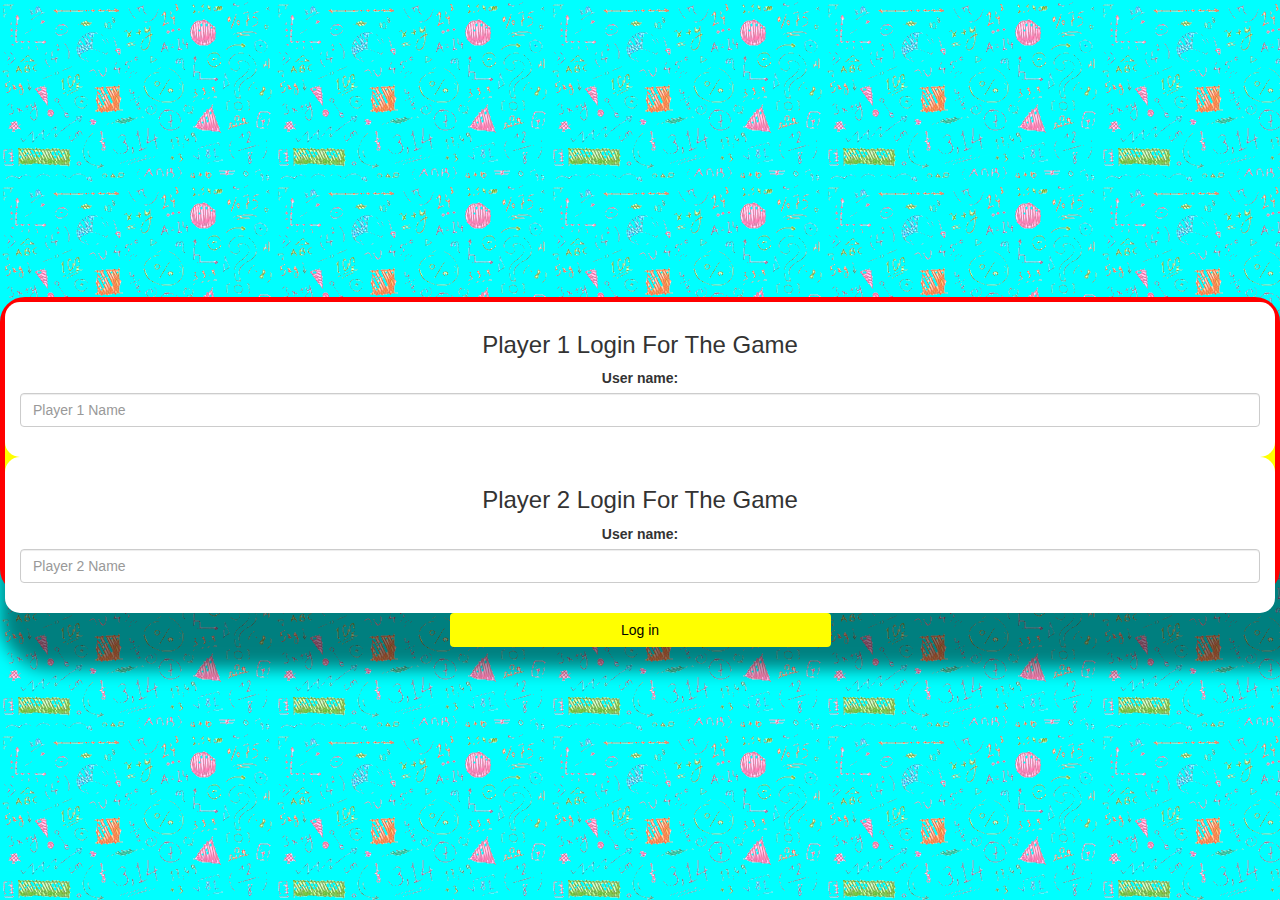
<file: index.html>
<!DOCTYPE html>
<html>
<head>
	<title>Mathz Me</title>

<meta name="viewport" content="width=device-width, initial-scale=1">
<link rel="stylesheet" href="style.css">
<link rel="stylesheet" href="https://maxcdn.bootstrapcdn.com/bootstrap/3.4.0/css/bootstrap.min.css">
<script src="https://ajax.googleapis.com/ajax/libs/jquery/3.4.1/jquery.min.js"></script>
<script src="https://maxcdn.bootstrapcdn.com/bootstrap/3.4.0/js/bootstrap.min.js"></script>
</head>
<body class="lmin">
	<div class="division"></div>
	<script src="main.js"></script>
<div style="text-align: center;" class="division oan">
<div class="col-lg-12 col-sm-8 col-xs-11 login_div1 e"style="text-align: center;" >

	<h3>Player 1 Login For The Game</h3>
	<label>User name: </label>
	<input type="text" id="player1-name-input" class="form-control" placeholder="Player 1 Name">
<br>
</div>

<div class="col-lg-12 col-sm-8 col-xs-11 login_div2 e"style="text-align: center;" >

	<h3>Player 2 Login For The Game</h3>
	<label>User name: </label>
	<input type="text" id="player2-name-input" class="form-control" placeholder="Player 2 Name">
<br>
</div>
<br><br><br>

<button style="width:30%;" class="btn green e" onclick="addUser()">Log in</button>
</div>
<div class="division"></div>
</body>
</html>
</file>
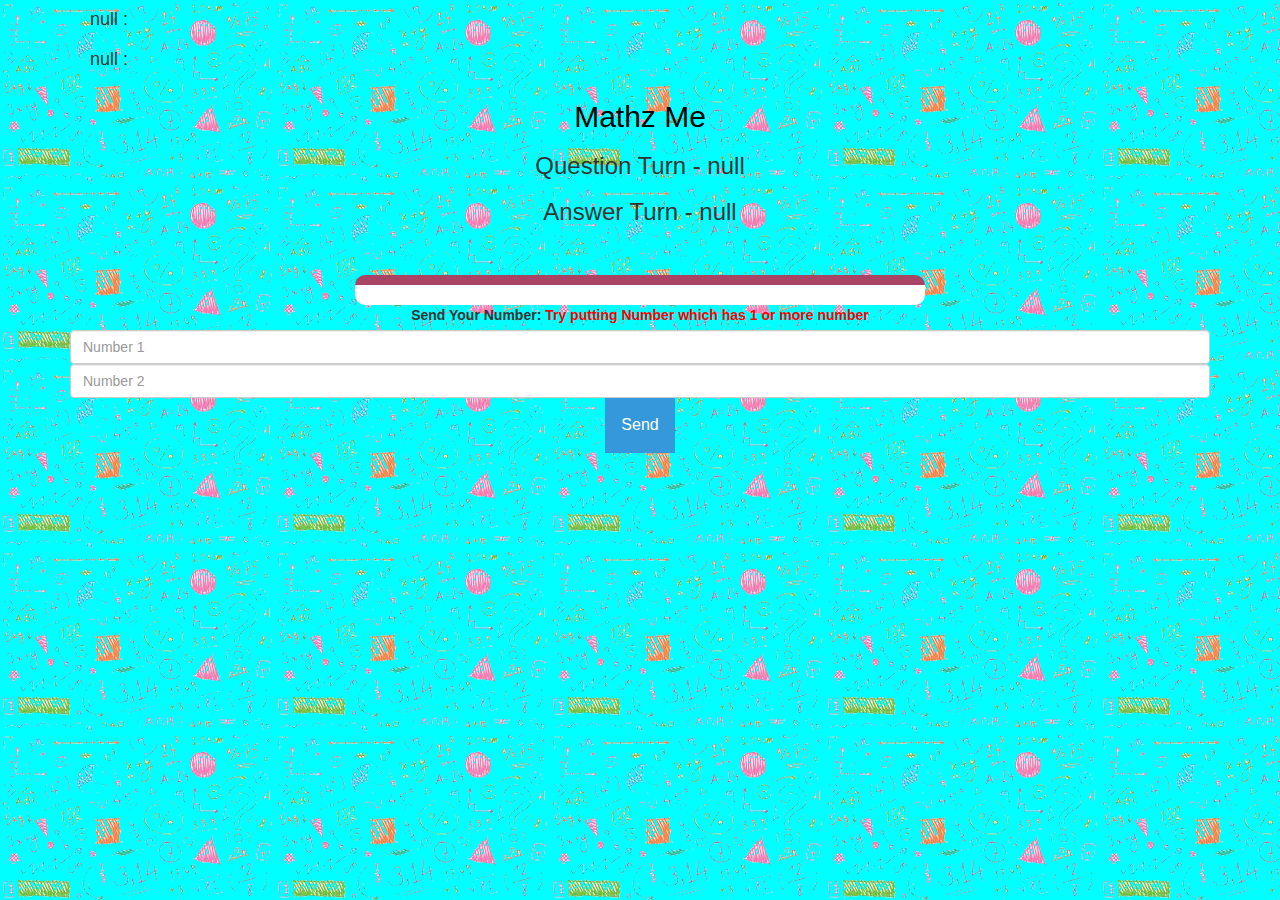
<file: game.html>
<!DOCTYPE html>
<html>
<head>
	<title>Mathz Me Game Page</title>

<meta name="viewport" content="width=device-width, initial-scale=1">
<link rel="stylesheet" href="https://maxcdn.bootstrapcdn.com/bootstrap/3.4.0/css/bootstrap.min.css">
<script src="https://ajax.googleapis.com/ajax/libs/jquery/3.4.1/jquery.min.js"></script>
<script src="https://maxcdn.bootstrapcdn.com/bootstrap/3.4.0/js/bootstrap.min.js"></script>

<link rel="stylesheet" type="text/css" href="style.css">
</head>
<body class="lmin">
	
<div class="container" >
	<h4 id="player1_name"></h4>
		<span id="player1_score">
		</span>
		<br>
		<h4 id="player2_name"></h4>
		<span id="player2_score">
		</span>
	<center>
		

		
		<h2 style="color: black;">Mathz Me</h2>
	<h3 id="player_question"></h3>
	<h3 id="player_answer"></h3>

		<br>
		<br>
		<div id="output" class="col-lg-6"></div>
		<label id="Number-come-number-go">Send Your Number: <b style="color: red" id="Number">Try putting Number which has 1 or more number</b></label>

		<br>
		<input type="number" id="number1" class="form-control" placeholder="Number 1">
        
        <input type="number" id="number2" class="form-control" placeholder="Number 2">
		<div class="dropdown">
			<button onclick="myFunction()" class="dropbtn">Send</button>
			<div id="myDropdown" class="dropdown-content">
			  <a class="btn btn-success" onclick ="send_add()">Add(+)</a>
			  <a class="btn btn-success"  onclick ="send_sub()">Sub(-)</a>
			  <a class="btn btn-success"  onclick ="send_mul()">Mul(×)</a>
			  <a class="btn btn-success"  onclick ="send_div()">Div(÷)</a>
			</div>
		  </div>
	</center>
</div>

<script src="game.js"></script>
</body>
</html>
</file>
<file: style.css>
.lmin
{
	background: #00ffff;
    background-image: url(Maths.png);
}

	.login_div1 , .login_div2
	{
		background: white;
		padding: 10px;
		float: none;
		border-radius: 15px;
	}


#player1_name , #player2_name
{
	display: inline-block;
	margin-left: 20px;
}
#word
{
	width: 60%;
}
#word_display
{
	letter-spacing: 5px;
}
#output
{
background: white;
border-radius: 10px;
border-top: 10px solid #AA4465;
padding: 10px;
float: none;
text-align: left;
}
.e{
    background-color: rgba(0, 255,255, 0);

}
.division{
    height: 33vh;
}
.oan{
    box-shadow: 25px 50px 18px 25px rgba(0,0,0,0.5);
    border: 5px solid rgb(255, 0, 0);
    border-radius: 25px;
    background-color:#ffff00 ;
}
.green{
    background-color: #ffff00;
    color:black;
    font-weight: bolder;
	border:10px double black;
}
.green:hover{
    background-color: #aaaa00;
}
.login_div1 , .login_div2
	{
		background: white;
		padding: 10px;
		float: none;
		border-radius: 15px;
	}


#player1_name , #player2_name
{
	display: inline-block;
	margin-left: 20px;
}
.containers
{
	background: lightblue;
	height: 100vh;
	width:100%;
}
#word
{
	width: 60%;
}
#word_display
{
	letter-spacing: 5px;
}
#output
{
background: white;
border-radius: 10px;
border-top: 10px solid #AA4465;
padding: 10px;
float: none;
text-align: left;
}
.dropbtn {
	background-color: #3498DB;
	color: white;
	padding: 16px;
	font-size: 16px;
	border: none;
	cursor: pointer;
  }
  
  .dropbtn:hover, .dropbtn:focus {
	background-color: #2980B9;
  }
  
  .dropdown {
	position: relative;
	display: inline-block;
  }
  
  .dropdown-content {
	display: none;
	position: absolute;
	background-color: #f1f1f1;
	min-width: 160px;
	overflow: auto;
	box-shadow: 0px 8px 16px 0px rgba(0,0,0,0.2);
	z-index: 1;
  }
  
  .dropdown-content a {
	color: black;
	padding: 12px 16px;
	text-decoration: none;
	display: block;
  }
  
  .dropdown button:hover {background-color: #ddd;}
  
  .show {display: block;}
</file>
